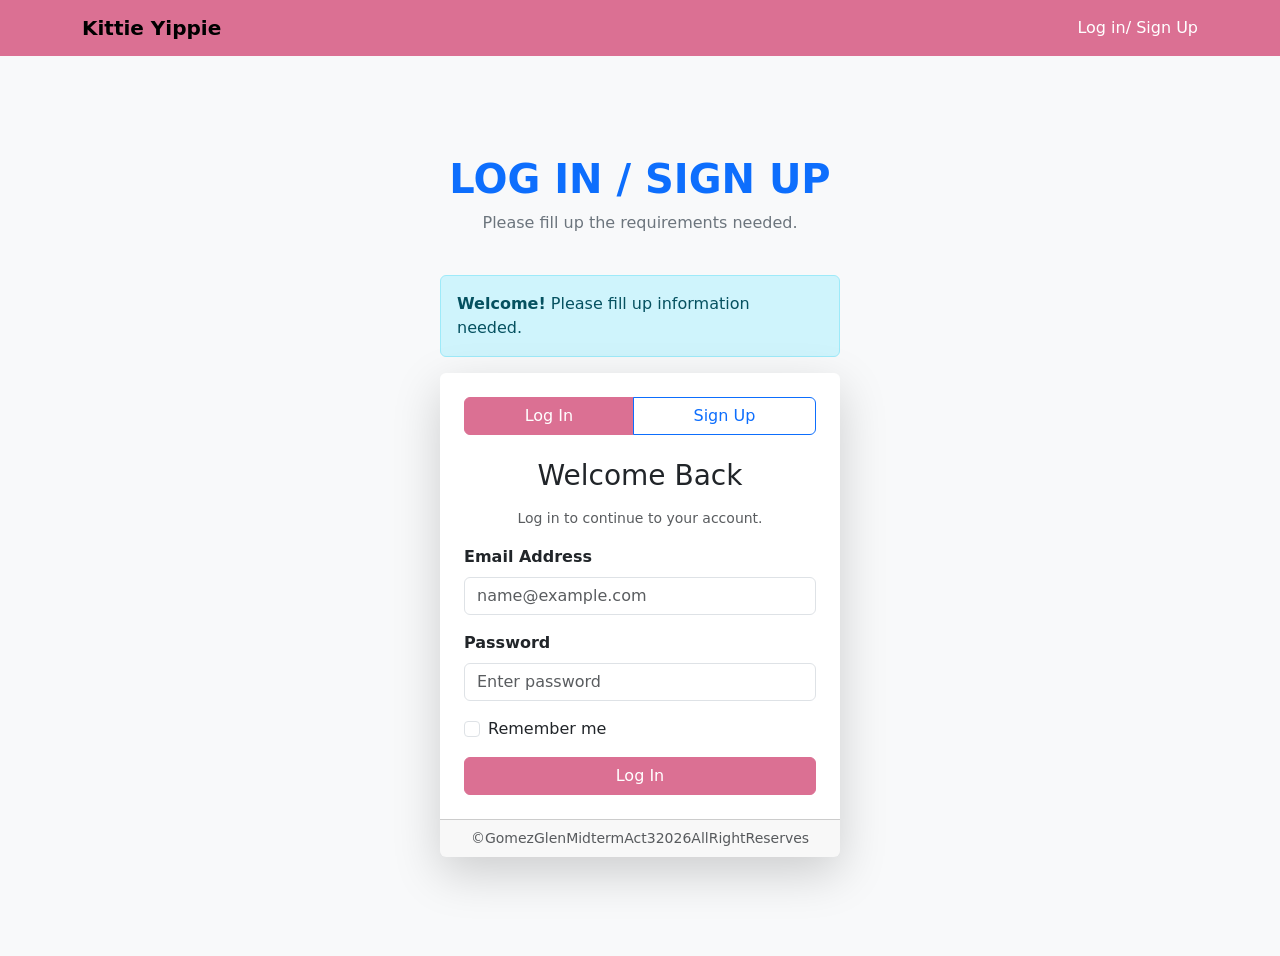
<file: index.html>
<!DOCTYPE html>
<html lang="en">
<head>
    <meta charset="UTF-8">
    <meta name="viewport" content="width=device-width, initial-scale=1.0">
    <title>MidtermAct2</title>
    <link rel="stylesheet" href="style.css">
    <link href="https://cdn.jsdelivr.net/npm/bootstrap@5.3.8/dist/css/bootstrap.min.css" rel="stylesheet" integrity="sha384-sRIl4kxILFvY47J16cr9ZwB07vP4J8+LH7qKQnuqkuIAvNWLzeN8tE5YBujZqJLB" crossorigin="anonymous">
</head>

<body class="bg-light">

    <nav class="navbar">
        <div class="container">
            <a class="navbar-brand fw-bold" href="landing.html">
                Kittie Yippie
            </a>
            <span class="navbar1-text text-white">
                Log in/ Sign Up
            </span>
        </div>
    </nav>

    <main class="container min-vh-100 d-flex flex-column justify-content-center align-items-center py-5">
        <header class="text-center mb-4">
            <h1 class="fw-bold text-primary">
                LOG IN / SIGN UP
            </h1>
            <p class="text-secondary">
                Please fill up the requirements needed.
            </p>
        </header>

        <div class="alert alert-info alert-dismissible fade show w-100"
             style="max-width: 400px;"
             role="alert">
            <strong>Welcome!</strong>
            Please fill up information needed.

        </div>

        <div class="card border-0 shadow-lg form-container"
             style="width: 100%; max-width: 400px;">
            <div class="card-body p-4">
                <input type="radio"
                       id="tab-login"
                       name="form-toggle"
                       checked
                       hidden>
                <input type="radio"
                       id="tab-signup"
                       name="form-toggle"
                       hidden>
                <div class="btn-group w-100 mb-4 toggle-buttons"
                     role="group">
                    <label for="tab-login"
                           class="btn btn-outline-primary label-login">
                        Log In
                    </label>
                    <label for="tab-signup"
                           class="btn btn-outline-primary label-signup">
                        Sign Up
                    </label>
                </div>

                <form class="login-form">
                    <h3 class="mb-3 text-center">
                        Welcome Back
                    </h3>
                    <p class="text-center text-muted small">
                        Log in to continue to your account.
                    </p>
                    <div class="mb-3">
                        <label for="loginEmail"
                               class="form-label fw-semibold">
                            Email Address
                        </label>
                        <input type="email"
                               id="loginEmail"
                               class="form-control"
                               required
                               placeholder="name@example.com">
                    </div>
                    <div class="mb-3">
                        <label for="loginPassword"
                               class="form-label fw-semibold">
                            Password
                        </label>
                        <input type="password"
                               id="loginPassword"
                               class="form-control"
                               required
                               placeholder="Enter password">
                    </div>
                    <div class="form-check mb-3">
                        <input class="form-check-input"
                               type="checkbox"
                               id="rememberMe">
                        <label class="form-check-label"
                               for="rememberMe">
                            Remember me
                        </label>
                    </div>
                    <a href="landing.html"
                       class="btn btn-primary w-100">
                        Log In
                    </a>
                </form>
                <form class="signup-form">
                    <h3 class="mb-3 text-center">
                        Create Account
                    </h3>
                    <p class="text-center text-muted small">
                        Create your account to get started.
                    </p>
                    <div class="mb-3">
                        <label for="fullName"
                               class="form-label fw-semibold">
                            Full Name
                        </label>
                        <input type="text"
                               id="fullName"
                               class="form-control"
                               required
                               placeholder="John Doe">
                    </div>

                    <div class="mb-3">
                        <label for="signupEmail"
                               class="form-label fw-semibold">
                            Email Address
                        </label>

                        <input type="email"
                               id="signupEmail"
                               class="form-control"
                               required
                               placeholder="name@example.com">
                    </div>

                    <div class="mb-3">
                        <label for="signupPassword"
                               class="form-label fw-semibold">
                            Password
                        </label>

                        <input type="password"
                               id="signupPassword"
                               class="form-control"
                               required
                               placeholder="Create password">
                    </div>

                    <div class="form-check mb-3">
                        <input class="form-check-input"
                               type="checkbox"
                               id="terms"
                               required>

                        <label class="form-check-label"
                               for="terms">
                            I agree to the terms and conditions.
                        </label>
                    </div>

                    <a href="landing.html"
                       class="btn btn-success w-100">
                        Register
                    </a>
                </form>

            </div>

            <div class="card-footer text-center text-muted small">
                ©GomezGlenMidtermAct32026AllRightReserves
            </div>

        </div>

    </main>

</body>
</html>
</file>
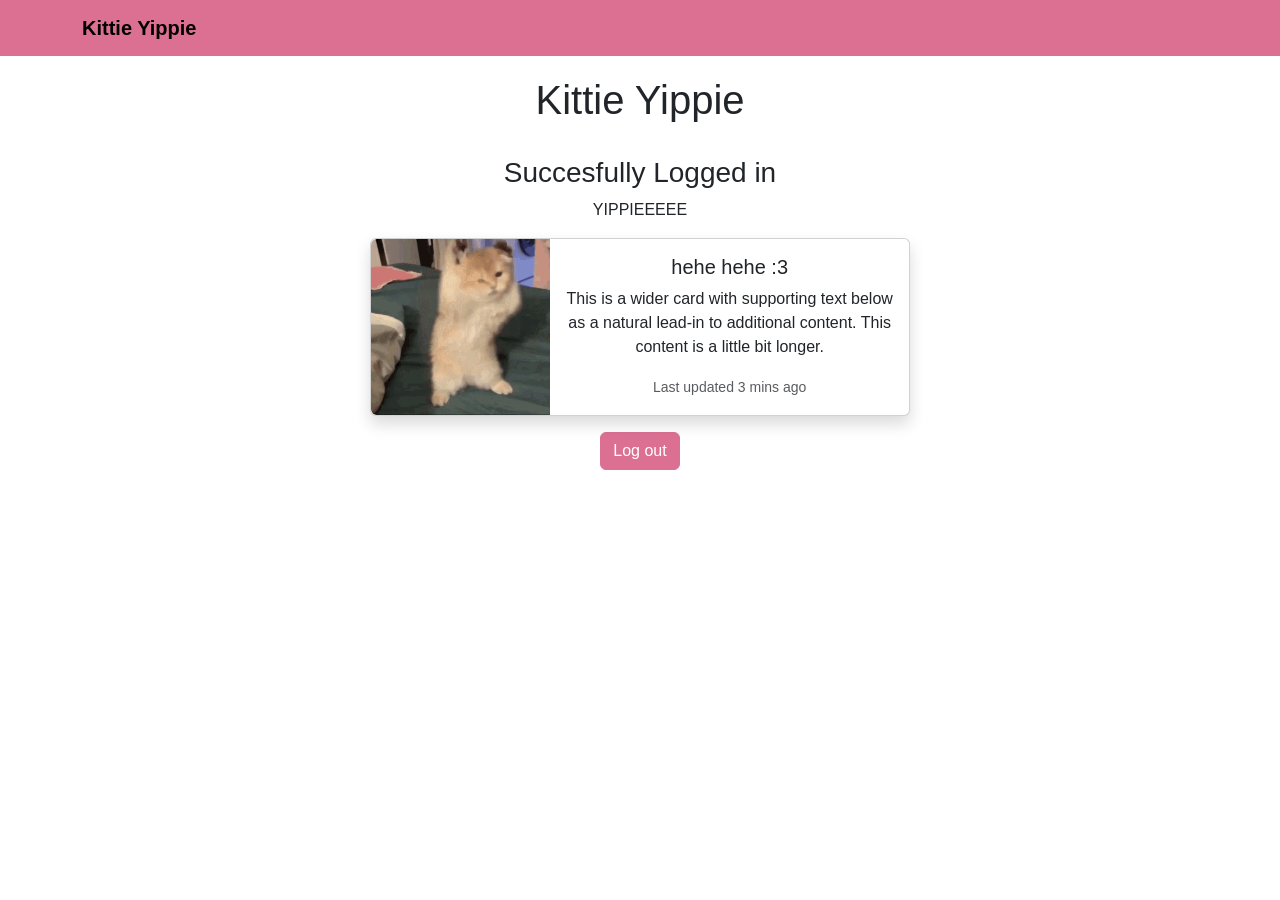
<file: landing.html>
<!DOCTYPE html>
<html lang="en">
    <head>
        <meta charset="UTF-8">
        <link rel="stylesheet" href="style.css">
        <link href="https://cdn.jsdelivr.net/npm/bootstrap@5.3.8/dist/css/bootstrap.min.css" rel="stylesheet" integrity="sha384-sRIl4kxILFvY47J16cr9ZwB07vP4J8+LH7qKQnuqkuIAvNWLzeN8tE5YBujZqJLB" crossorigin="anonymous">
        <meta name="viewport" content="width=device-width, initial-scale=1.0">
        <title>Document</title>
    </head>

    <body class="landing">

        <nav class="navbar">
            <div class="container">
                <a class="navbar-brand fw-bold" href="landing.html">
                    Kittie Yippie
                </a>
            </div>
        </nav>
    

        <header class="kittie">
            <h1>Kittie Yippie</h1>
        </header>

        <main class="container d-flex flex-column align-items-center py-4">
            <h3>
                Succesfully Logged in
            </h3>
            <p>YIPPIEEEEE</p>
            <div class="card mb-3 shadow" style="max-width: 540px; width: 100%;">
                <div class="row g-0">
                    <div class="col-md-4">
                        <img src="cat.gif" class="img-fluid rounded-start w-100 h-100 object-fit-cover" alt="Cat">
                    </div>
                    <div class="col-md-8">
                        <div class="card-body">
                            <h5 class="card-title">hehe hehe :3</h5>
                            <p class="card-text">
                                This is a wider card with supporting text below as a natural lead-in to additional content. This content is a little bit longer.
                            </p>
                            <p class="card-text">
                                <small class="text-body-secondary">
                                    Last updated 3 mins ago
                                </small>
                            </p>
                        </div>
                    </div>
                </div>
            </div>

            <a href="index.html" class="btn btn-secondary">
                Log out
            </a>

        </main>

    </body>
</html>
</file>
<file: style.css>
.signup-form {
    display: none;
}

#tab-login:checked ~ .login-form {
    display: block;
}
#tab-login:checked ~ .signup-form {
    display: none;
}


#tab-signup:checked ~ .signup-form {
    display: block;
}
#tab-signup:checked ~ .login-form {
    display: none;
}

#tab-login:checked ~ .toggle-buttons .label-login {
    background-color:palevioletred !important;
    border-color:  palevioletred !important;
    color: white
}

#tab-signup:checked ~ .toggle-buttons .label-signup {
    background-color:palevioletred;
    border-color:  palevioletred !important;
    color: #fff;
}

.btn-primary{
    background-color:  palevioletred !important;
    border-color:  palevioletred !important;
}

.landing{
    font-family: 'Varela Round', sans-serif;
    margin-bottom: 40px;
    text-align: center;
}

.kittie{
    margin-top: 20px;
}

.header{
    margin-left: 10px;
    margin-right: 50px;
    border-radius: 10px;
}

.card mb-3{
    margin-right: 50px;
}

.btn-secondary{
    background-color:  palevioletred !important;
    border-color:  palevioletred !important;
}

.text-center{
    border-radius: 20px;
    
}

.text-primary{
    color: white !important;
}

.navbar{
    background-color: palevioletred !important;
    color: palevioletred !important;
}

.navbar1{
    color: white !important;
}
</file>
